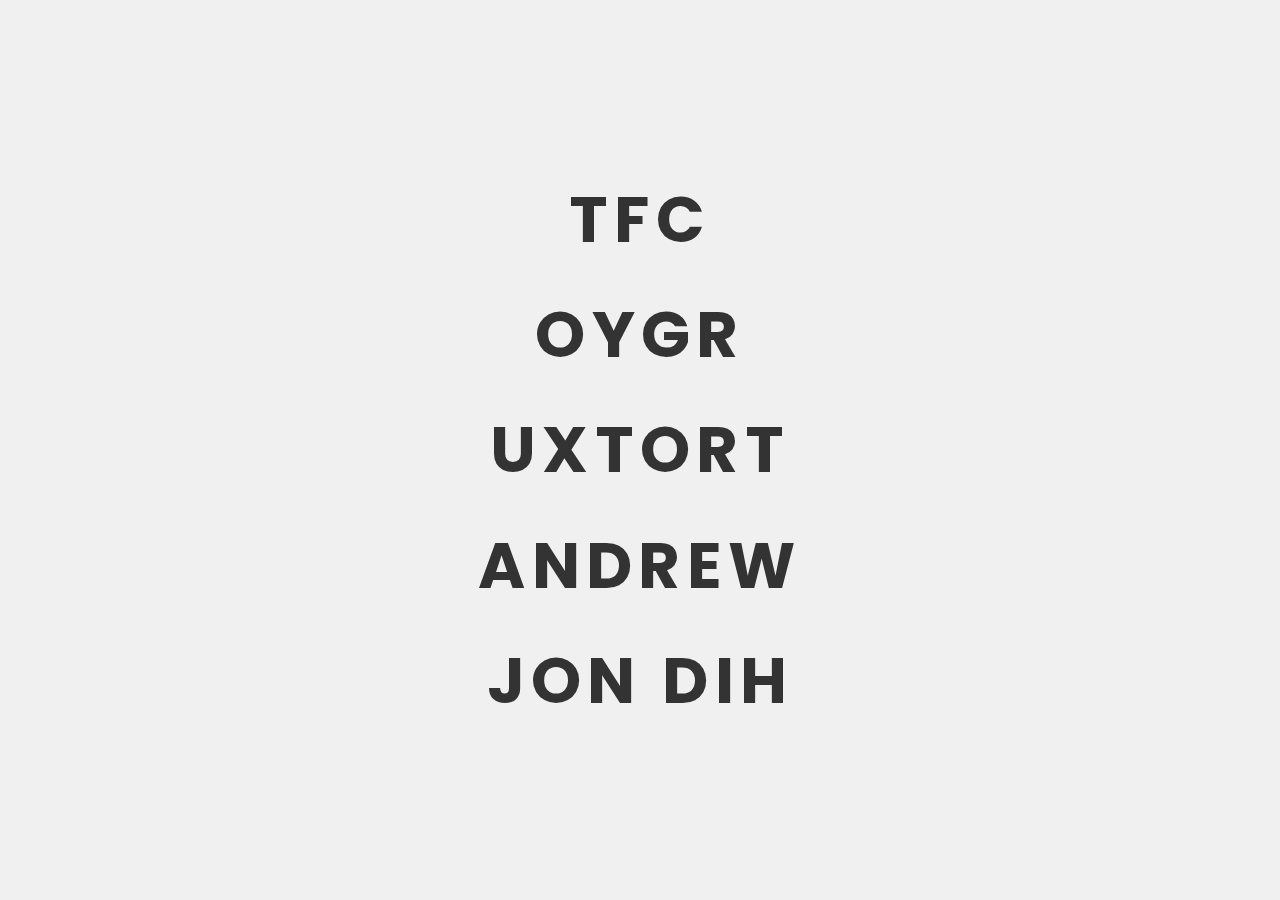
<file: index.html>
<!DOCTYPE html>
<html lang="en">
<head>
  <meta charset="UTF-8" />
  <title>tfc</title>
  <link href="https://fonts.googleapis.com/css2?family=Poppins:wght@600&display=swap" rel="stylesheet" />
  <style>
    
    * {
      margin: 0;
      padding: 0;
      box-sizing: border-box;
    }

    html, body {
      height: 100%;
      font-family: 'Poppins', sans-serif;
      background-color: #f0f0f0;
      color: #222;
    }

    body {
      display: flex;
      justify-content: center; 
      align-items: center;    ## hi if ur looking at this im gonna rape u
      height: 100vh;
      text-align: center;
    }

    ul {
      list-style: none;
      font-size: 4rem;
      font-weight: 700;
      letter-spacing: 0.1em;
      color: #333;
      text-transform: uppercase;
      line-height: 1.8;
    }

  </style>
</head>
<body>
  <ul>
    <li>tfc</li>
    <li>oygr</li>
    <li>uxtort</li>
    <li>andrew</li>
    <li>jon dih</li>
  </ul>
</body>
</html>
</file>
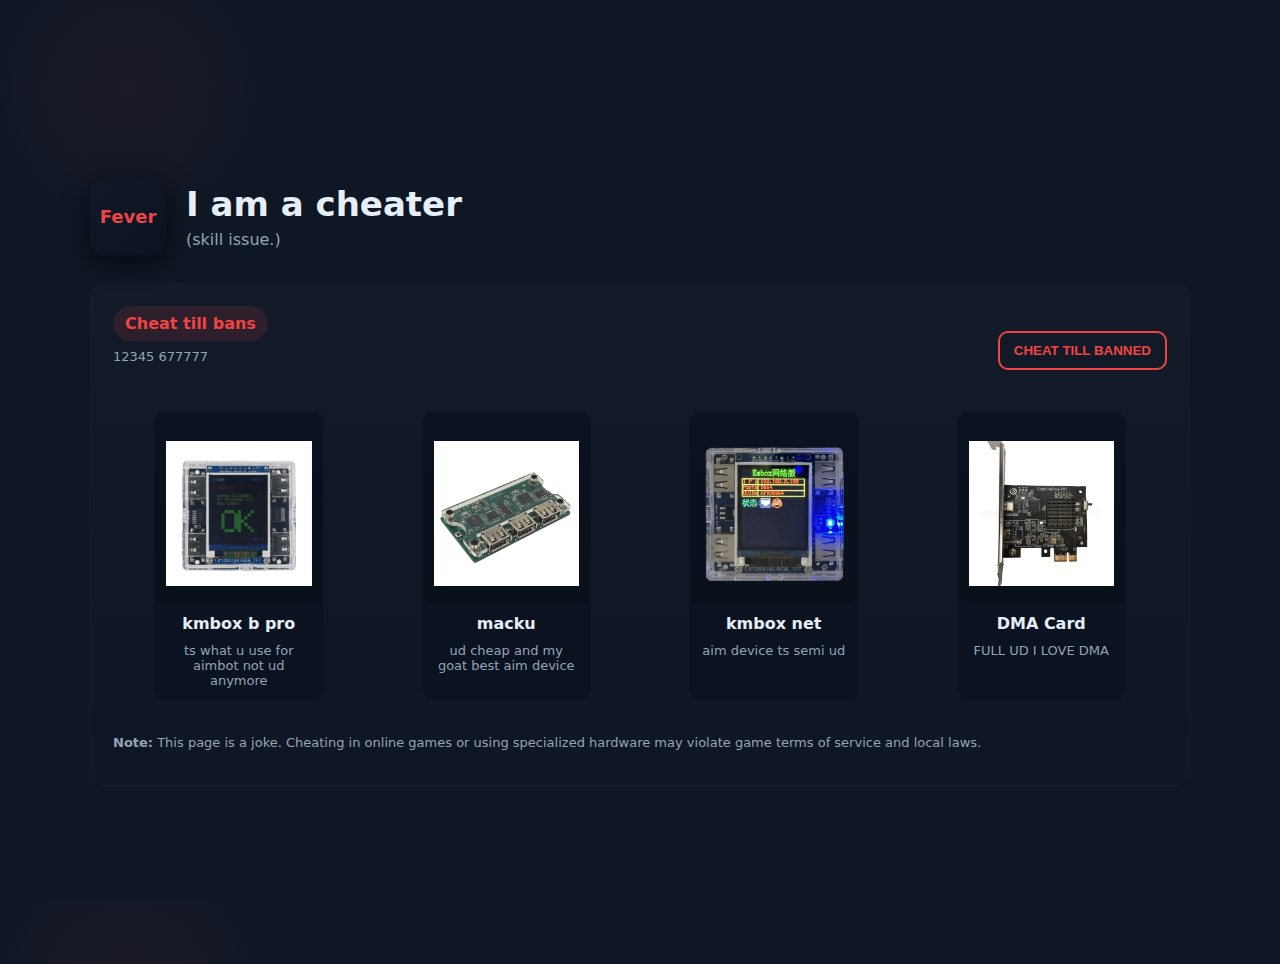
<file: dma/index.html>
<!doctype html>
<html lang="en">
<head>
  <meta charset="utf-8" />
  <meta name="viewport" content="width=device-width,initial-scale=1" />
  <title>ilovedma - fever</title>
  <style>
    :root{--bg:#0f1724;--card:#0b1220;--accent:#ef4444;--muted:#94a3b8}
    html,body{height:100%;margin:0;font-family:Inter,system-ui,-apple-system,Segoe UI,Roboto,'Helvetica Neue',Arial}
    body{background:radial-gradient(circle at 10% 10%, rgba(239,68,68,0.06), transparent 10%), var(--bg);color:#e6eef8;display:flex;align-items:center;justify-content:center;padding:32px}
    .wrap{max-width:1100px;width:100%}
    header{display:flex;align-items:center;gap:20px;margin-bottom:28px}
    .logo{width:76px;height:76px;border-radius:14px;background:linear-gradient(135deg,#111827,#0b1220);display:flex;align-items:center;justify-content:center;font-weight:700;color:var(--accent);font-size:18px;box-shadow:0 6px 24px rgba(0,0,0,.6)}
    h1{font-size:34px;margin:0}
    p.lead{margin:6px 0 0;color:var(--muted)}

    .hero{background:linear-gradient(180deg, rgba(255,255,255,0.02), transparent);border-radius:16px;padding:22px;border:1px solid rgba(255,255,255,0.03)}

    .banner{display:flex;align-items:center;justify-content:space-between;gap:16px}
    .badge{background:rgba(239,68,68,0.12);color:var(--accent);padding:8px 12px;border-radius:999px;font-weight:600}

    .grid{display:grid;grid-template-columns:repeat(auto-fit,minmax(220px,1fr));gap:16px;margin-top:18px}
    .card{background:var(--card);padding:12px;border-radius:12px;border:1px solid rgba(255,255,255,0.03);display:flex;flex-direction:column;gap:10px;align-items:center;text-align:center}
    .card img{max-width:100%;height:160px;object-fit:contain;border-radius:8px;background:linear-gradient(180deg,#0b1220,#08101a);padding:10px}
    .caption{font-weight:700}
    .small{color:var(--muted);font-size:13px}

    .cta{margin-top:18px;display:flex;gap:12px;align-items:center}
    .cta .danger{background:transparent;border:2px solid var(--accent);padding:10px 14px;border-radius:10px;font-weight:700;color:var(--accent)}

    footer{margin-top:18px;color:var(--muted);font-size:13px}

    @media (max-width:520px){h1{font-size:26px}.card img{height:120px}}
  </style>
</head>
<body>
  <div class="wrap">
    <header>
      <div class="logo">Fever</div>
      <div>
        <h1>I am a cheater</h1>
        <p class="lead">(skill issue.)</p>
      </div>
    </header>

    <main class="hero">
      <div class="banner">
        <div>
          <div class="badge">Cheat till bans</div>
          <p class="small" style="margin-top:8px">12345 677777</p>
        </div>
        <div class="cta">
          <button class="danger">CHEAT TILL BANNED</button>
        </div>
      </div>

      <div class="grid">
        <!-- Replace the src attributes below with your own image files. Examples: images/kmbox-b-pro.jpg -->
        <figure class="card">
          <img src="images/kmbox-b-pro.jpg" alt="kmbox b pro" />
          <figcaption class="caption">kmbox b pro</figcaption>
          <div class="small">ts what u use for aimbot not ud anymore</div>
        </figure>

        <figure class="card">
          <img src="images/macku.jpg" alt="macku" />
          <figcaption class="caption">macku</figcaption>
          <div class="small">ud cheap and my goat best aim device</div>
        </figure>

        <figure class="card">
          <img src="images/kmbox-net.jpg" alt="kmbox net" />
          <figcaption class="caption">kmbox net</figcaption>
          <div class="small">aim device ts semi ud</div>
        </figure>

        <figure class="card">
          <img src="images/dma-card.jpg" alt="dma card" />
          <figcaption class="caption">DMA Card</figcaption>
          <div class="small">FULL UD I LOVE DMA</div>
        </figure>
      </div>

      <footer>
        <p><strong>Note:</strong> This page is a joke. Cheating in online games or using specialized hardware may violate game terms of service and local laws.</p>
      </footer>
    </main>
  </div>

  
</body>
</html>
</file>
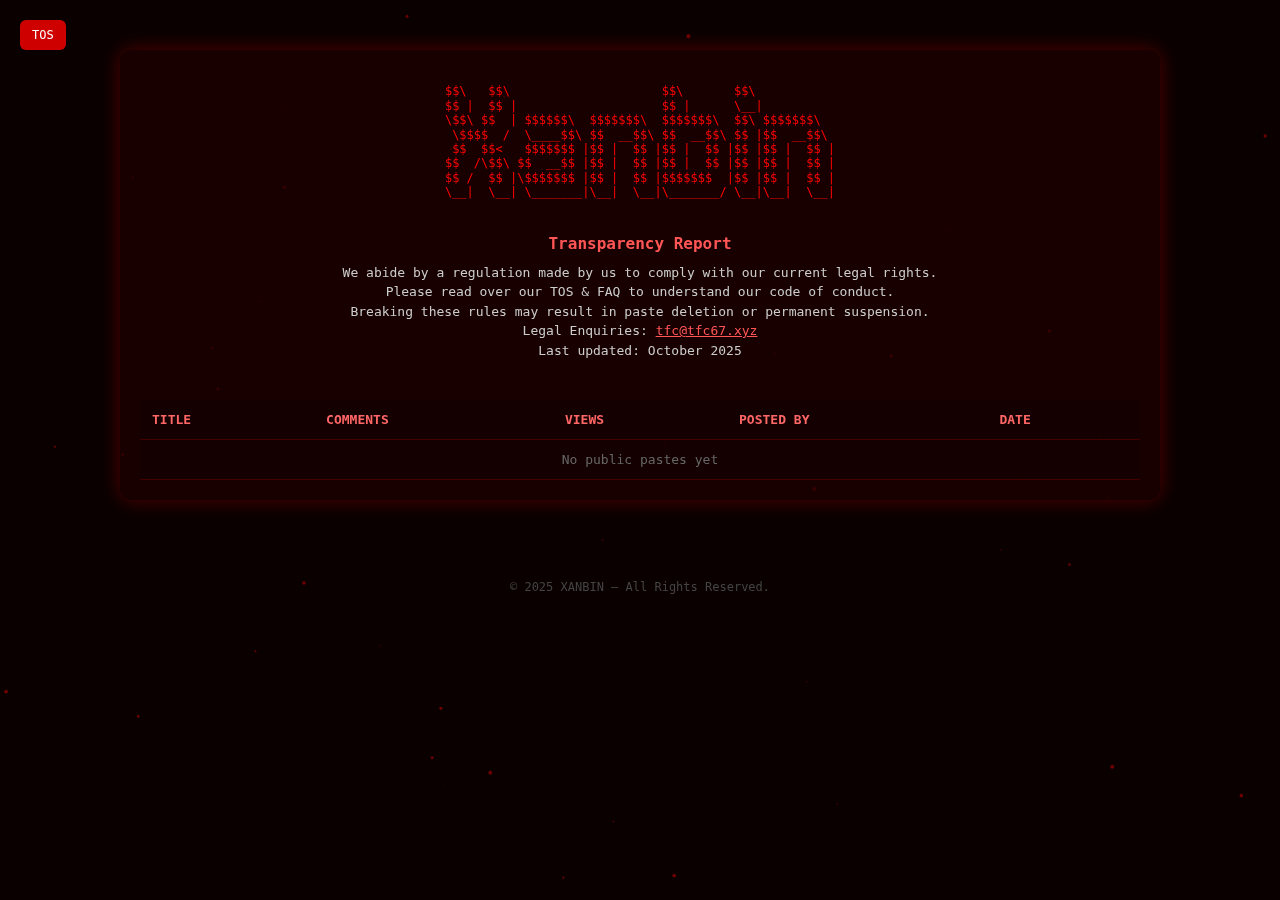
<file: xanbin/index.html>
<!DOCTYPE html>
<html lang="en">
<head>
<meta charset="UTF-8" />
<meta name="viewport" content="width=device-width, initial-scale=1.0" />
<title>XANBIN — Transparency Report</title>
<style>
body {
  background-color: #0a0000;
  color: #fff;
  font-family: "JetBrains Mono", monospace;
  margin: 0;
  padding: 0;
  overflow-x: hidden;
}
.container {
  max-width: 1000px;
  margin: 50px auto;
  padding: 20px;
  background: rgba(30, 0, 0, 0.7);
  border-radius: 12px;
  box-shadow: 0 0 20px rgba(255, 0, 0, 0.3);
}
h1 {
  color: #ff3333;
  text-align: center;
  font-size: 22px;
  margin-top: 0;
  letter-spacing: 2px;
}
.ascii {
  white-space: pre;
  text-align: center;
  color: #ff0000;
  font-size: 12px;
  line-height: 1.2;
  margin-bottom: 20px;
}
.subtitle {
  text-align: center;
  color: #ff5555;
  font-weight: bold;
  font-size: 16px;
  margin-bottom: 10px;
}
.legal {
  text-align: center;
  color: #ccc;
  font-size: 13px;
  line-height: 1.5;
  margin-bottom: 40px;
}
.table {
  width: 100%;
  border-collapse: collapse;
  background: rgba(20, 0, 0, 0.8);
}
th, td {
  padding: 12px;
  border-bottom: 1px solid rgba(255, 0, 0, 0.2);
  text-align: left;
}
th {
  color: #ff6666;
  font-weight: bold;
  text-transform: uppercase;
  font-size: 13px;
}
td {
  color: #eee;
  font-size: 13px;
}
tr:hover {
  background: rgba(255, 0, 0, 0.1);
}
footer {
  text-align: center;
  padding: 30px;
  color: #444;
  font-size: 12px;
}
canvas {
  position: fixed;
  top: 0;
  left: 0;
  z-index: -1;
}
#tos-box {
  position: fixed;
  top: 20px;
  left: 20px;
  background-color: rgba(255,0,0,0.8);
  color: #fff;
  padding: 8px 12px;
  border-radius: 6px;
  font-size: 12px;
  cursor: pointer;
  z-index: 10;
}
#tos-modal {
  display: none;
  position: fixed;
  top: 0;
  left: 0;
  width: 100%;
  height: 100%;
  background: rgba(0,0,0,0.9);
  color: #fff;
  font-family: 'JetBrains Mono', monospace;
  z-index: 20;
  overflow-y: auto;
  padding: 50px;
}
#tos-modal-content {
  max-width: 700px;
  margin: auto;
  background: rgba(30,0,0,0.9);
  padding: 30px;
  border-radius: 12px;
  box-shadow: 0 0 20px rgba(255,0,0,0.5);
}
#tos-modal h2 {
  color:#ff3333;
  text-align:center;
}
#tos-modal ul {
  line-height:1.6;
  margin-top:20px;
  color:#eee;
}
#close-tos {
  background-color:#ff3333;
  color:#fff;
  padding:8px 16px;
  border:none;
  border-radius:6px;
  cursor:pointer;
  margin-top: 20px;
}
</style>
</head>
<body>
<canvas id="particles"></canvas>

<div id="tos-box">TOS</div>

<div id="tos-modal">
  <div id="tos-modal-content">
    <h2>IMPORTANT — TERMS OF SERVICE RULES</h2>
    <ul>
      <li>Submissions containing information or material involving minors (under 15 years of age).</li>
      <li>Any explicit, violent, or self-harm content involving individuals under 18.</li>
      <li>Spam, irrelevant posts, promotional material, or advertisements — regardless of user rank.</li>
      <li>Logs or data originating from malware, keyloggers, or other unauthorized collection methods.</li>
      <li>Direct or indirect threats of violence, doxxing requests, or encouragement of harm.</li>
      <li>Attempts to modify or remove doxx-related content through edits will result in an edit suspension.</li>
      <li>Content derived from illegal activity or unauthorized access to private systems.</li>
    </ul>
    <div style="text-align:center;">
      <button id="close-tos">Close</button>
    </div>
  </div>
</div>

<div class="container">
  <div class="ascii">
$$\   $$\                     $$\       $$\           
$$ |  $$ |                    $$ |      \__|          
\$$\ $$  | $$$$$$\  $$$$$$$\  $$$$$$$\  $$\ $$$$$$$\  
 \$$$$  /  \____$$\ $$  __$$\ $$  __$$\ $$ |$$  __$$\ 
 $$  $$<   $$$$$$$ |$$ |  $$ |$$ |  $$ |$$ |$$ |  $$ |
$$  /\$$\ $$  __$$ |$$ |  $$ |$$ |  $$ |$$ |$$ |  $$ |
$$ /  $$ |\$$$$$$$ |$$ |  $$ |$$$$$$$  |$$ |$$ |  $$ |
\__|  \__| \_______|\__|  \__|\_______/ \__|\__|  \__|
  </div>

  <div class="subtitle">Transparency Report</div>
  <div class="legal">
    We abide by a regulation made by us to comply with our current legal rights.<br>
    Please read over our TOS & FAQ to understand our code of conduct.<br>
    Breaking these rules may result in paste deletion or permanent suspension.<br>
    Legal Enquiries: <a href="mailto:tfc@tfc67.xyz" style="color:#ff5555;">tfc@tfc67.xyz</a><br>
    Last updated: October 2025
  </div>

  <table class="table">
    <thead>
      <tr>
        <th>Title</th>
        <th>Comments</th>
        <th>Views</th>
        <th>Posted By</th>
        <th>Date</th>
      </tr>
    </thead>
    <tbody>
      <tr><td colspan="5" style="text-align:center;color:#666;">No public pastes yet</td></tr>
    </tbody>
  </table>
</div>

<footer>© 2025 XANBIN — All Rights Reserved.</footer>

<script>
const c = document.getElementById('particles');
const ctx = c.getContext('2d');
c.width = window.innerWidth;
c.height = window.innerHeight;
let p = Array(60).fill().map(() => ({
  x: Math.random()*c.width,
  y: Math.random()*c.height,
  s: Math.random()*2,
  v: Math.random()*0.5
}));
function draw(){
  ctx.clearRect(0,0,c.width,c.height);
  ctx.fillStyle='rgba(255,0,0,0.4)';
  p.forEach(a=>{
    ctx.beginPath();
    ctx.arc(a.x,a.y,a.s,0,2*Math.PI);
    ctx.fill();
    a.y+=a.v;
    if(a.y>c.height)a.y=0;
  });
  requestAnimationFrame(draw);
}
draw();

// TOS modal logic
const tosBox = document.getElementById('tos-box');
const tosModal = document.getElementById('tos-modal');
const closeTos = document.getElementById('close-tos');

tosBox.addEventListener('click', () => {
  tosModal.style.display = 'block';
});

closeTos.addEventListener('click', () => {
  tosModal.style.display = 'none';
});

tosModal.addEventListener('click', e => {
  if(e.target === tosModal) tosModal.style.display = 'none';
});
</script>
</body>
</html>
</file>
